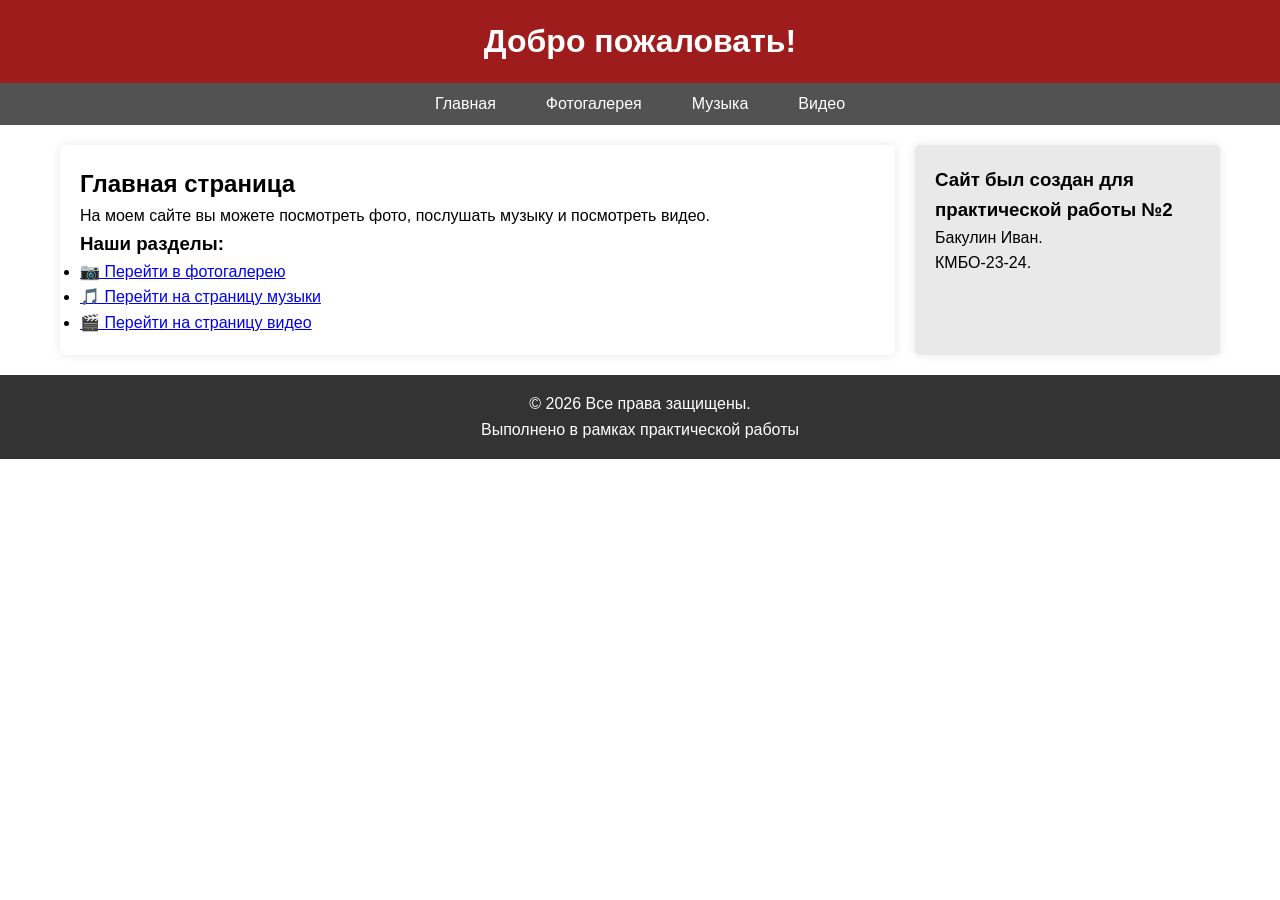
<file: prac-2/index.html>
<!DOCTYPE html>
<html lang="ru">
<head>
    <meta charset="UTF-8">
    <meta name="viewport" content="width=device-width, initial-scale=1.0">
    <title>Главная страница</title>
    
    <link rel="stylesheet" href="css/style.css">
    
    <link rel="shortcut icon" href="favicon.ico" type="image/x-icon">
</head>
<body>
    <header>
        <h1>Добро пожаловать!</h1>
    </header>

    <nav>
        <ul>
            <li><a href="index.html">Главная</a></li>
            <li><a href="photo_page.html">Фотогалерея</a></li>
            <li><a href="music_page.html">Музыка</a></li>
            <li><a href="video_page.html">Видео</a></li>
        </ul>
    </nav>

    <div class="content-wrapper">
        <main>
            <h2>Главная страница</h2>
            <p>На моем сайте вы можете посмотреть фото, послушать музыку и посмотреть видео.</p>
            
            <h3>Наши разделы:</h3>
            <ul>
                <li><a href="photo_page.html">📷 Перейти в фотогалерею</a></li>
                <li><a href="music_page.html">🎵 Перейти на страницу музыки</a></li>
                <li><a href="video_page.html">🎬 Перейти на страницу видео</a></li>
            </ul>
        </main>

        <aside>
            <h3>Сайт был создан для практической работы №2</h3>
            <p>Бакулин Иван.</p>
            <p>КМБО-23-24.</p>
        </aside>
    </div>

    <footer>
        <p>&copy; 2026 Все права защищены.</p>
        <p>Выполнено в рамках практической работы</p>
    </footer>
</body>
</html>
</file>
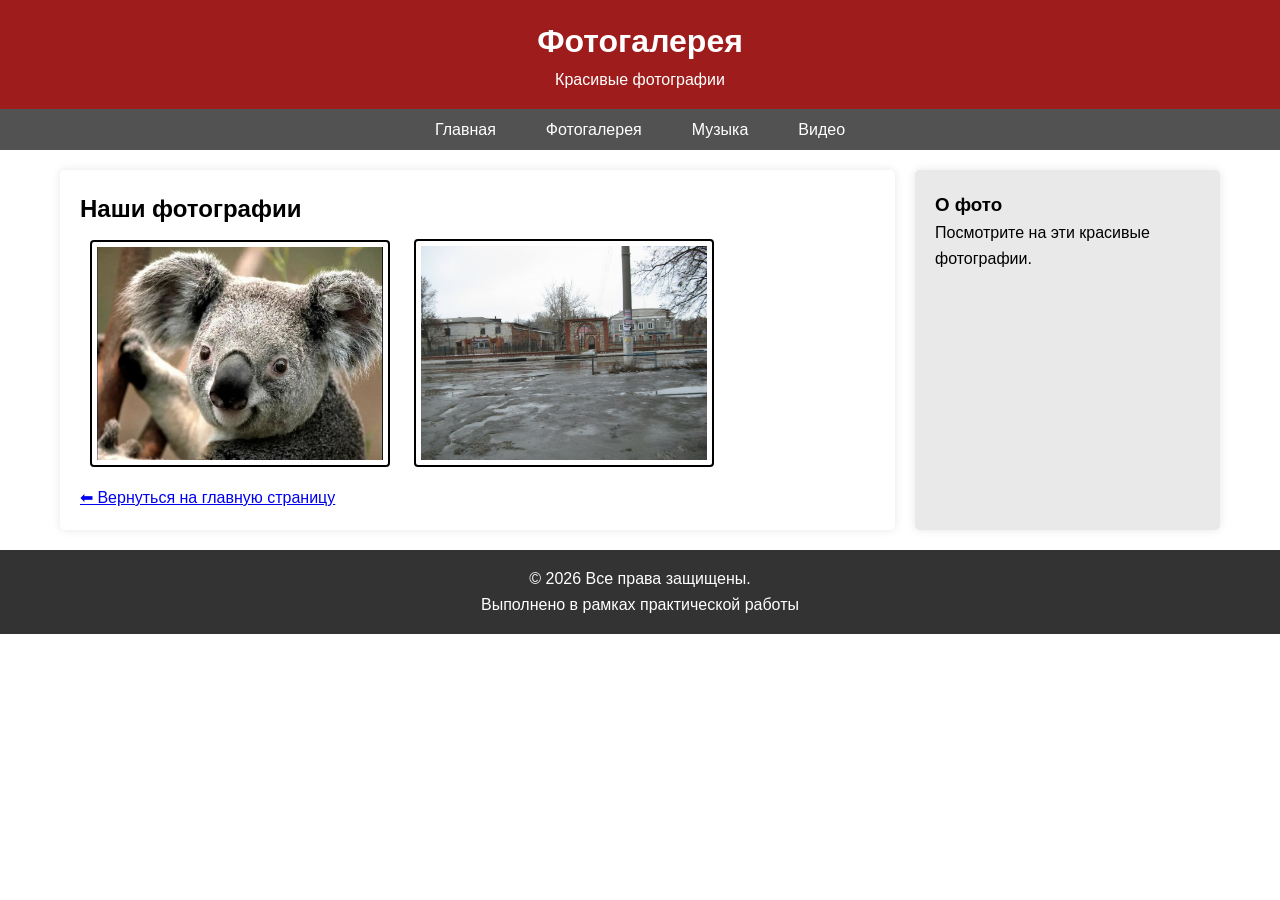
<file: prac-2/photo_page.html>
<!DOCTYPE html>
<html lang="ru">
<head>
    <meta charset="UTF-8">
    <meta name="viewport" content="width=device-width, initial-scale=1.0">
    <title>Фотогалерея</title>
    
    <link rel="stylesheet" href="css/style.css">
    
    <link rel="shortcut icon" href="favicon.ico" type="image/x-icon">
<body>
    <header>
        <h1>Фотогалерея</h1>
        <p>Красивые фотографии</p>
    </header>

    <nav>
        <ul>
            <li><a href="index.html">Главная</a></li>
            <li><a href="photo_page.html">Фотогалерея</a></li>
            <li><a href="music_page.html">Музыка</a></li>
            <li><a href="video_page.html">Видео</a></li>
        </ul>
    </nav>

    <div class="content-wrapper">
        <main>
            <h2>Наши фотографии</h2>
            
            <div class="gallery">
                
                <img src="images/photo1.jpg" width="300">
                
                
                <img src="images/photo2.jpg" width="300">
            </div>
            
            <p class="back-link"><a href="index.html">⬅ Вернуться на главную страницу</a></p>
        </main>

        <aside>
            <h3>О фото</h3>
            <p>Посмотрите на эти красивые фотографии.</p>
        </aside>
    </div>

    <footer>
        <p>&copy; 2026 Все права защищены.</p>
        <p>Выполнено в рамках практической работы</p>
    </footer>
</body>
</html>
</file>
<file: prac-2/css/style.css>
* {
    margin: 0;
    padding: 0;
    box-sizing: border-box;
}

body {
    font-family: Arial, sans-serif;
    line-height: 1.6;
    background-color: #ffffff;
    color: #000000;
}

header {
    background-color: #9f1c1c;
    color: white;
    text-align: center;
    padding: 1em 0;
}

nav {
    background-color: #525252;
    padding: 0.5em;
}

nav ul {
    list-style: none;
    display: flex;
    justify-content: center;
}

nav ul li {
    margin: 0 15px;
}

nav ul li a {
    color: white;
    text-decoration: none;
    padding: 5px 10px;
}

nav ul li a:hover {
    background-color: #4CAF50;
    border-radius: 4px;
}

.content-wrapper {
    display: flex;
    max-width: 1200px;
    margin: 20px auto;
    padding: 0 20px;
}

main {
    flex: 3;
    padding: 20px;
    background: white;
    margin-right: 20px;
    border-radius: 5px;
    box-shadow: 0 0 10px rgba(0,0,0,0.1);
}

aside {
    flex: 1;
    padding: 20px;
    background: #e9e9e9;
    border-radius: 5px;
    box-shadow: 0 0 10px rgba(0,0,0,0.1);
}

footer {
    background-color: #333;
    color: white;
    text-align: center;
    padding: 1em 0;
    position: relative;
    bottom: 0;
    width: 100%;
    margin-top: 20px;
}

main img {
    max-width: 100%;
    height: auto;
    margin: 10px;
    border: 2px solid #000000;
    border-radius: 4px;
    padding: 5px;
}

main img:hover {
    box-shadow: 0 0 10px rgba(0,0,0,0.3);
}
</file>
